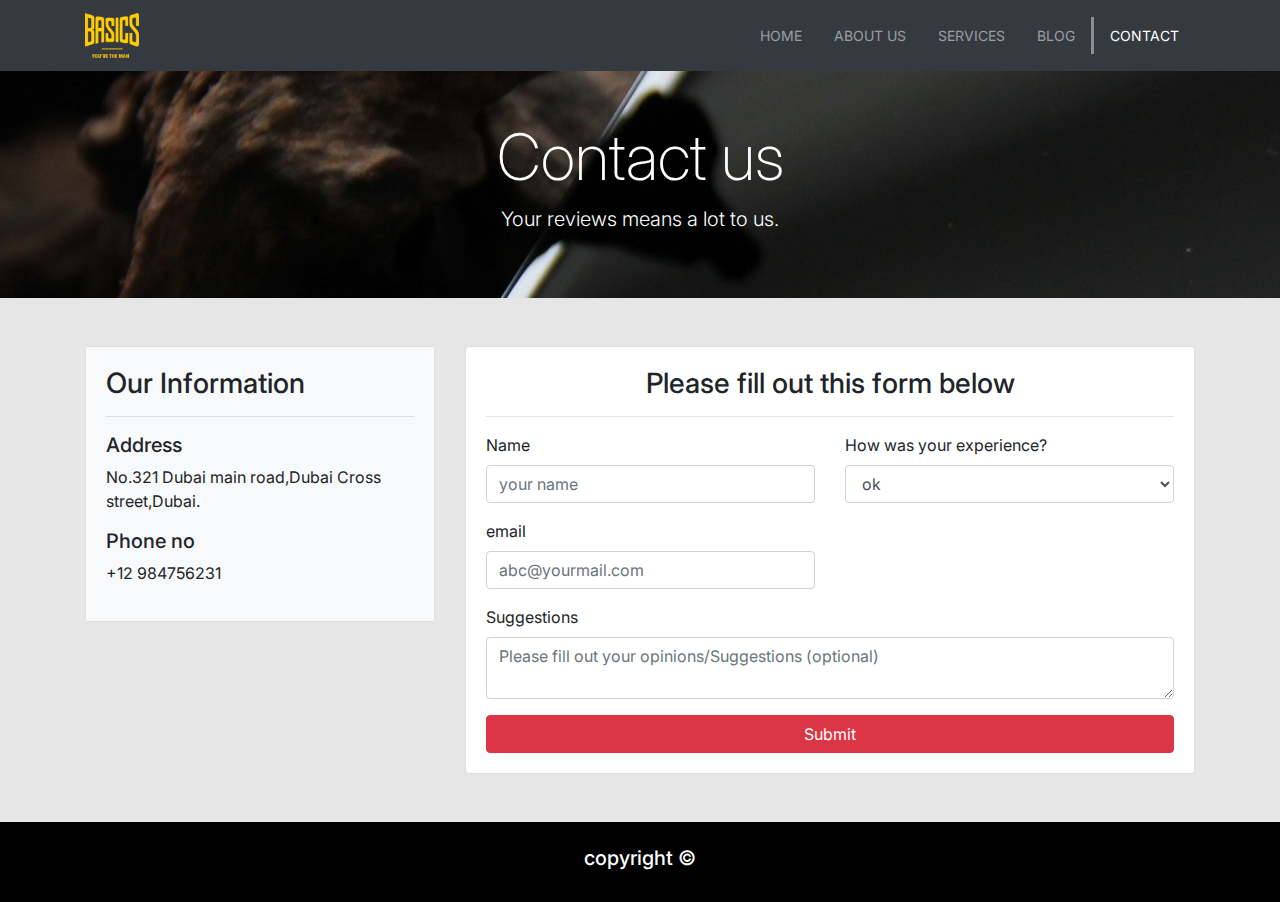
<file: contact.html>
<!DOCTYPE html>
<html lang="en">
<head>
    <meta charset="UTF-8">
    <meta http-equiv="X-UA-Compatible" content="IE=edge">
    <meta name="viewport" content="width=device-width, initial-scale=1.0">
    <!-- Font awesome -->
    <link href="https://use.fontawesome.com/releases/v5.0.4/css/all.css" rel="stylesheet">
    <!-- Google fonts-->
    <link rel="preconnect" href="https://fonts.gstatic.com">
    <link href="https://fonts.googleapis.com/css2?family=Inter:wght@200;400;600;700&display=swap" rel="stylesheet">
    <!--Bootstrap 4 CDN-->
    <link rel="stylesheet" href="css/bootstrap.css">
    <link rel="stylesheet" href="css/style.css">

    
    <title>Project 3</title>
</head>
<body>
    <!-- START HERE -->
    
    <nav class="navbar navbar-expand-sm navbar-dark bg-dark ">
        <div class="container">
            <a href="index.html" class="navbar-brand"><img src="/img/new-logo-.png" alt="logo" class="img-fluid"></a>
                <button class="navbar-toggler" data-toggle="collapse" data-target="#userdefined">
                    <span class="navbar-toggler-icon"></span>
                </button>
                <div id="userdefined" class="collapse navbar-collapse">
                    <ul class="navbar-nav ml-auto">
                        <li class="nav-item">
                            <a href="index.html" class="nav-link">Home</a>
                        </li>    
                        <li class="nav-item">
                            <a href="about.html" class="nav-link">About us</a>
                        </li>
                        <li class="nav-item">
                            <a href="services.html" class="nav-link">Services</a>
                        </li>    
                        <li class="nav-item">
                            <a href="blog.html" class="nav-link">Blog</a>
                        </li>   
                        <li class="nav-item active">
                            <a href="contact.html" class="nav-link">Contact</a>
                        </li> 
                    </ul>
                </div>
            </a>
        </div>
    </nav>

    <!-- Common-heading -->
    <section id="common-heading">
        <div class="container">
            <div class="row">
                <div class="col m-5 text-center bg-overlay ">
                    <h1>Contact us</h1>
                    <p class="lead">Your reviews means a lot to us.</p>
                </div>
            </div>
        </div>
    </section>

   
    <!-- Contact-body -->
    
    <section id="contact-body">
        <div class="container">
            <div class="row py-5">
                <div class="col-md-4">
                    <div class="card">
                        
                        <div class="card-body bg-light">
                            <div class="card-title"><h3>Our Information</h3></div>
                            <hr>
                            <h5>Address</h5>
                            <address>No.321 Dubai main road,Dubai Cross street,Dubai.</address>
                            <h5>Phone no</h5>
                            <p>+12 984756231</p>
                        </div>
                    </div>
                </div>
                <div class="col-md-8">
                   
                    <div class="card">
                        
                        <div class="card-body">
                            <div class="card-title"><h3 class="text-center">Please fill out this form below</h3></div>
                            <hr>
                            <div class="row">
                                <div class="col-md-6">
                                    <div class="form-group">
                                        <label for="name-vro">Name</label>
                                        <input type="text" id="name-vro" class="form-control" placeholder="your name">
                                    </div>

                                    <div class="form-group">
                                        <label for="name-vro-1">email</label>
                                        <input type="emial" id="name-vro-1" class="form-control" placeholder="abc@yourmail.com">
                                    </div>
                                </div>
                                <div class="col-md-6">
                                    <div class="form-group">
                                        <label for="name-vro-2">How was your experience?</label>
                                        <select name="ok" id="name-vro-2" class="form-control">ok
                                            <option value="ok">ok</option>
                                            <option value="bad">bad</option>
                                        </select>
                                    </div>
                                </div>
                            </div>
                            <div class="row">
                                <div class="col">
                                    <div class="form-group">
                                        <label for="qww">Suggestions</label>
                                        <textarea class="form-control" id="qww" placeholder="Please fill out your opinions/Suggestions (optional)"></textarea>
                                    </div>
                                    <button class="btn btn-danger btn-block">Submit</button>
                                </div>
                                
                            </div>
                            
                        </div>
                    </div>
                </div>
            </div>
        </div>
    </section>

    <!-- Footer -->

    <footer id="main-footer" class="text-center p-4">
        <div class="container">
            <div class="row">
                <div class="col">
                    <h5>copyright &copy; <span id="year"></span> </h5>
                </div>
            </div>
        </div>
    </footer>

    <!--DONT TOUCH THE CODE BELOW-->
    <!-- Jquery CDN -->
    <script
    src="https://code.jquery.com/jquery-3.6.0.js"
    integrity="sha256-H+K7U5CnXl1h5ywQfKtSj8PCmoN9aaq30gDh27Xc0jk="
    crossorigin="anonymous"></script>
    <!-- JQuery navbar toggler -->
    <script src="https://cdn.jsdelivr.net/npm/bootstrap@4.5.3/dist/js/bootstrap.bundle.min.js" integrity="sha384-ho+j7jyWK8fNQe+A12Hb8AhRq26LrZ/JpcUGGOn+Y7RsweNrtN/tE3MoK7ZeZDyx" crossorigin="anonymous"></script>  
    <!-- Official Bootstrap 4 script tag -->
    <script src="https://maxcdn.bootstrapcdn.com/bootstrap/4.0.0/js/bootstrap.min.js" integrity="sha384-JZR6Spejh4U02d8jOt6vLEHfe/JQGiRRSQQxSfFWpi1MquVdAyjUar5+76PVCmYl" crossorigin="anonymous">
    </script>
     

    <script>
        // For current year
        $('#year').text(new Date().getFullYear());
    </script>


</body>
</html>
</file>
<file: css/style.css>
* {
  font-family: 'Inter', sans-serif; }

.navbar .navbar-brand img {
  width: auto;
  height: 45px; }
.navbar .navbar-nav .nav-link {
  font-size: 14px;
  text-transform: uppercase;
  padding-right: 1rem !important;
  padding-left: 1rem !important; }
.navbar .navbar-nav .nav-item.active {
  border-left: rgba(165, 165, 165, 0.787) 3px solid !important; }

#home-icon {
  background: #e6e6e6; }

#carsouel-slider h1 {
  font-family: Inter;
  font-size: 500%;
  font-weight: 200; }
#carsouel-slider .carousel-item {
  height: 450px; }
#carsouel-slider .carousel-captions {
  margin-left: 2rem;
  margin-right: 2rem; }
#carsouel-slider .carousel-img-1 {
  background-image: url("/img/image1.jpg");
  background-size: cover; }
#carsouel-slider .carousel-img-2 {
  background-image: url("/img/image2.jpg");
  background-size: cover; }
#carsouel-slider .carousel-img-3 {
  background-image: url("/img/image3.jpg");
  background-size: cover; }

#bg-overlay-section {
  position: relative;
  min-height: 200px;
  background: url("../img/lights.jpg");
  background-attachment: fixed;
  background-repeat: no-repeat;
  background-position: 0 -250px;
  text-align: center;
  color: white; }
  #bg-overlay-section .bg-overlay {
    position: absolute;
    top: 0;
    left: 0;
    width: 100%;
    height: 100%;
    background: rgba(0, 0, 0, 0.8); }

#laptop-section {
  background: #e6e6e6; }
  #laptop-section p {
    line-height: 190%  !important; }

#video-section {
  position: relative;
  min-height: 200px;
  background: url("../img/media.jpg");
  background-attachment: fixed;
  background-repeat: no-repeat;
  background-position: 0 -300px;
  color: white; }
  #video-section .bg-overlay {
    position: absolute;
    top: 0;
    left: 0;
    width: 100%;
    height: 100%;
    background: rgba(0, 0, 0, 0.8); }

#photo-gallery {
  background: #e6e6e6; }
  #photo-gallery img {
    border: 1.5px solid #818181 !important; }

#main-footer {
  background: #e6e6e6; }

#common-heading {
  min-height: 180px;
  background: url(../img/image1.jpg);
  position: relative;
  background-attachment: fixed;
  background-repeat: no-repeat;
  background-position: 0 -250px;
  text-align: center;
  color: white; }
  #common-heading h1 {
    font-family: Inter;
    font-size: 400%;
    font-weight: 200; }

#about-body p {
  font-size: 125%; }
#about-body img {
  margin-top: -50px; }

#about-body {
  background: #e6e6e6;
  border-bottom: 0.5px #b3b2b2 solid; }

#just-card {
  background: #e6e6e6; }

#services-body {
  background: #e6e6e6;
  border-bottom: 0.5px #b3b2b2 solid; }
  #services-body ul {
    list-style-type: none; }

#faq .card {
  margin-bottom: 15px;
  border: none; }
#faq a {
  color: #fff;
  text-decoration: none; }
#faq .card-body,
#faq .card-header {
  background: #333;
  color: white; }

#main-footer {
  background: black;
  color: white; }

#blog-card {
  background: #e6e6e6; }

#contact-body {
  background: #e6e6e6; }
</file>
